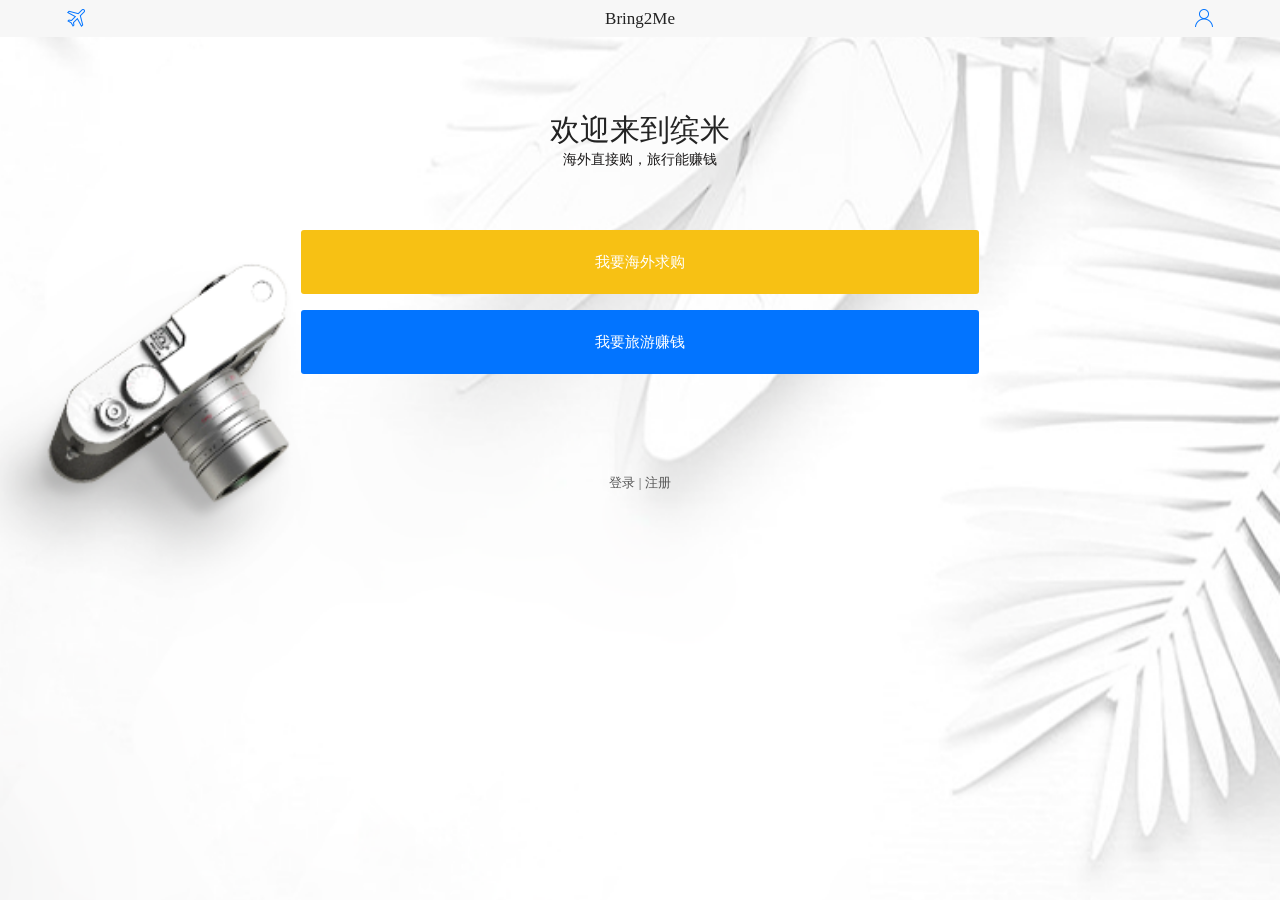
<file: public/index.html>
<!DOCTYPE html>
<html>
	<head>
		<!-- <meta http-equiv="Content-Type" content="text/html; charset=utf-8" />
		<meta name="viewport" content="width=device-width, initial-scale=1" />
		<title>项目</title>
		<link href="./Styles/css/style.css" rel="stylesheet" type="text/css" />	 -->

		<meta charset="UTF-8">
		<meta name="viewport" content="width=device-width,target-densitydpi=device-dpi,initial-scale=1.0, minimum-scale=1.0, maximum-scale=1.0, user-scalable=no"/>
		<meta name="apple-mobile-web-app-capable" content="yes" />
		<meta name="apple-mobile-web-app-status-bar-style" content="black-translucent" />
		<meta name=”format-detection” content=”telephone=no” />
		<!--<script type="text/javascript" src="../js/controller/flexible.js"></script>-->
		<title>2017-07-11开会代购项目</title>
		<link rel="stylesheet" type="text/css" href="./Styles/css/style.css">
		<!--<link rel="stylesheet/less" type="text/css" href="./Styles/css/style.less">-->
		
	</head>
	<body class="index_body">
	<header>
		<div class="p_headerleft"><a href="Views/p_fight_information.html"><img src="./Styles/img/fight.png" alt=""></a></div>
		<h3>Bring2Me</h3>
		<div class="p_headerright"><a href="javascript:;"><img src="./Styles/img/user.png" alt=""></a></div>
	</header>
	<div class="p_index_bg">
		<div class="p_index_title">
			<h2>欢迎来到缤米</h2>
			<h5>海外直接购，旅行能赚钱</h5>
		</div>
		<div class="p_buy"><a href="javascript:;">我要海外求购</a></div>
		<div class="p_sell"><a href="javascript:;">我要旅游赚钱</a></div>
		<div class="P_log_reg"><a href="Views/login.html">登录</a>  |  <a href="Views/register.html">注册</a></div>
	</div>
	

	<script type="text/javascript" src="Script/Libs/jquery.1.9.min.js"></script>
	<!--<script type="text/javascript" src="Script/Libs/less-1.7.0.js"></script>-->
	<!--<script type="text/javascript" src="Script/Libs/rem.js"></script>-->
	<script type="text/javascript" src="Script/main.js"></script>
	<script type="text/javascript" src="Script/Controller/index.js"></script>
	</body>
</html>
</file>
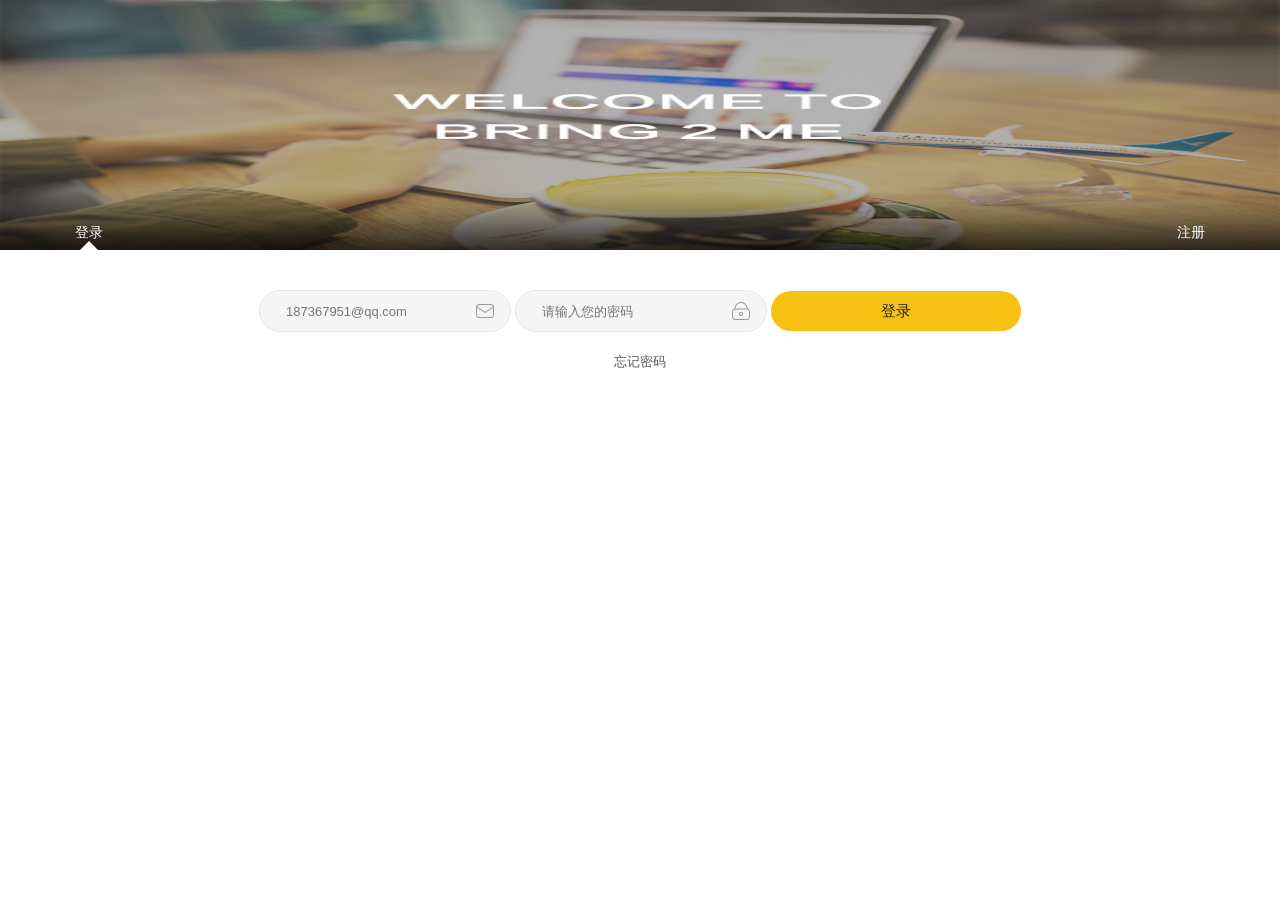
<file: public/Views/login.html>
<!DOCTYPE html>
<html>
	<head>
		<meta charset="UTF-8">
		<meta name="viewport" content="width=device-width,target-densitydpi=device-dpi,initial-scale=1.0, minimum-scale=1.0, maximum-scale=1.0, user-scalable=no"/>
		<meta name="apple-mobile-web-app-capable" content="yes" />
		<meta name="apple-mobile-web-app-status-bar-style" content="black-translucent" />
		<meta name=”format-detection” content=”telephone=no” />
		<!--<script type="text/javascript" src="../js/controller/flexible.js"></script>-->
		<title>2017-07-11开会代购项目----登录</title>
		<link rel="stylesheet" type="text/css" href="./../Styles/css/style.css">
	</head>
	<body>
	<div class="p_login_img p_tab_title" id="p_log_reg">
		<div class="p_item_log" id="p_login_page">登录</div>
  		<div class="p_item_reg" id="p_reg_page">注册</div>
  		<span class="p_triangle_log"></span>
  		<span class="p_triangle_reg"></span>
	</div>
	<div class="p_tab_cont">
		<div class="p_logcont">
			<input class="p_log_emil" id="login_email" type="text" placeholder="187367951@qq.com" />
			<input class="p_log_password" id="login_password" type="text" placeholder="请输入您的密码" />
			<button class="p_log_btn" id="p_log_btn"><a href="javascript:;">登录</a></button>
			<div class="p_forget_password"><a href="javascript:;">忘记密码</a></div>
		</div>
		<div class="p_regcont">
			<input class="p_log_emil p_reg_emil" id="register_email" type="text" placeholder="输入一个可靠的邮箱" />
			<input class="p_log_emil p_reg_password" id="register_password" type="text" placeholder="设置一个复杂的密码" />
			<input class="p_log_emil p_reg_pw2" id="register_password2" type="text" placeholder="劳烦再输入一次密码" />
			<input class="p_log_emil p_reg_name" id="register_nickname" type="text" placeholder="取个响亮的昵称吧" />
			<button class="p_log_btn" id="p_reg_btn"><a href="javascript:;">注册</a></button>
		</div>
	</div>
	<div id="p_reg_mask" class="p_reg_mask">
		<span id="p_close" class="p_close"></span>
		<div class="p_mail"><img src="../Styles/img/mail.png" /></div>
		<h4>谢谢您的注册</h4>
		<p>激活邮件已经发送到您的邮箱赶紧去激活吧!</p>
		<div class="p_goemil" id="p_goemil"><a href="javascript:;">去邮箱激活</a></div>
	</div>
	<div id="p_reg_maskerror" class="p_reg_mask">
		<span id="p_close" class="p_close"></span>
	</div>
	<script type="text/javascript" src="./../Script/Libs/jquery.1.9.min.js"></script>
	<script type="text/javascript" src="./../Script/main.js"></script>
	<script type="text/javascript" src="./../Script/Controller/login.js"></script>

	</body>
</html>
</file>
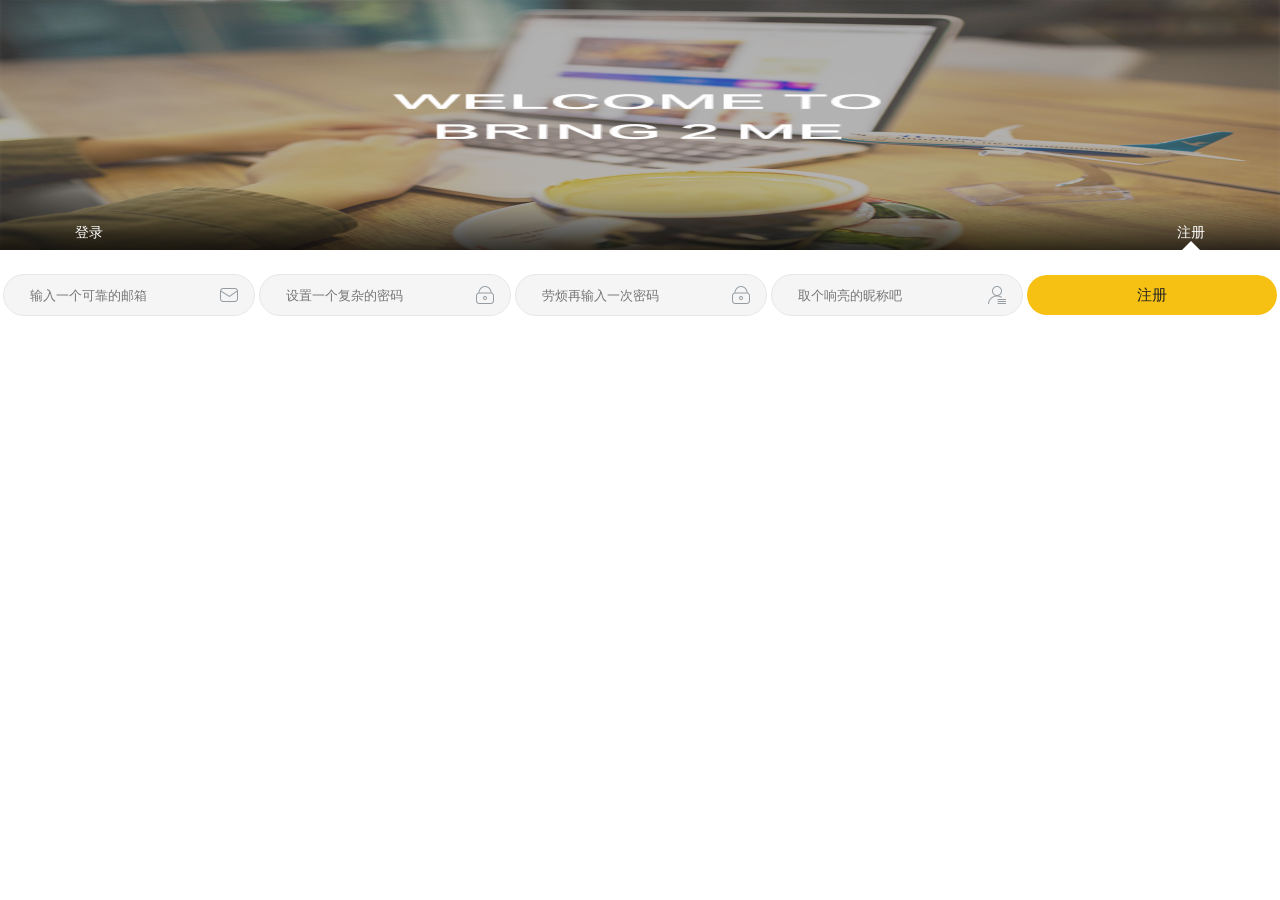
<file: public/Views/register.html>
<!DOCTYPE html>
<html>
	<head>
		<meta charset="UTF-8">
		<meta name="viewport" content="width=device-width,target-densitydpi=device-dpi,initial-scale=1.0, minimum-scale=1.0, maximum-scale=1.0, user-scalable=no"/>
		<meta name="apple-mobile-web-app-capable" content="yes" />
		<meta name="apple-mobile-web-app-status-bar-style" content="black-translucent" />
		<meta name=”format-detection” content=”telephone=no” />
		<!--<script type="text/javascript" src="../js/controller/flexible.js"></script>-->
		<title>2017-07-11开会代购项目----登录</title>
		<link rel="stylesheet" type="text/css" href="./../Styles/css/style.css">
	</head>
	<body>
	<div class="p_login_img p_tab_title" id="p_log_reg">
		<div class="p_item_log" id="p_login_page">登录</div>
  		<div class="p_item_reg" id="p_reg_page">注册</div>
  		<span class="p_triangle_log"></span>
  		<span class="p_triangle_reg"></span>
	</div>
	<div class="p_tab_cont">
		<div class="p_logcont">
			<input class="p_log_emil" type="text" placeholder="187367951@qq.com" />
			<input class="p_log_password" type="text" placeholder="请输入您的密码" />
			<button class="p_log_btn"><a href="javascript:;">登录</a></button>
			<div class="p_forget_password"><a href="javascript:;">忘记密码</a></div>
		</div>
		<div class="p_regcont">
			<input class="p_log_emil p_reg_emil" id="register_email" type="text" placeholder="输入一个可靠的邮箱" />
			<input class="p_log_emil p_reg_password" id="register_password" type="text" placeholder="设置一个复杂的密码" />
			<input class="p_log_emil p_reg_pw2" id="register_password2" type="text" placeholder="劳烦再输入一次密码" />
			<input class="p_log_emil p_reg_name" id="register_nickname" type="text" placeholder="取个响亮的昵称吧" />
			<button class="p_log_btn" id="p_reg_btn"><a href="javascript:;">注册</a></button>
		</div>
	</div>
	<div id="p_reg_mask" class="p_reg_mask">
		<span id="p_close" class="p_close"></span>
		<div class="p_mail"><img src="../Styles/img/mail.png" /></div>
		<h4>谢谢您的注册</h4>
		<p>激活邮件已经发送到您的邮箱赶紧去激活吧!</p>
		<div class="p_goemil" id="p_goemil"><a href="javascript:;">去邮箱激活</a></div>
	</div>
	<div id="p_reg_maskerror" class="p_reg_mask">
		<span id="p_close" class="p_close"></span>
	</div>
	<script type="text/javascript" src="./../Script/Libs/jquery.1.9.min.js"></script>
	<script type="text/javascript" src="./../Script/main.js"></script>
	<script type="text/javascript" src="./../Script/Controller/register.js"></script>

	</body>
</html>
</file>
<file: public/Styles/css/style.css>
/* 
	*2017-07-19
	*pxq初始化样式 
*/
body, h1, h2, h3, h4, h5, h6, hr, p, blockquote, dl, dt, dd, ul, ol, li, pre, form, fieldset, legend, button, input, textarea, th, td { margin:0; padding:0; }
  body, button, input, select, textarea { font:12px/1.5tahoma, arial, \5b8b\4f53; }
   h1, h2, h3, h4, h5, h6{ font-size:100%; } 
  address, cite, dfn, em, var { font-style:normal; }
  code, kbd, pre, samp { font-family:couriernew, courier, monospace; }
  small{ font-size:12px; }
  ul, ol { list-style:none; }
  a { text-decoration:none; }
  a:hover { text-decoration:underline; }
  sup { vertical-align:text-top; }
  sub{ vertical-align:text-bottom; }
  legend { color:#000; }
  fieldset, img { border:0; }
  button, input, select, textarea { font-size:100%; }
  table { border-collapse:collapse; border-spacing:0; }

/*
	  *flex布局
	*/


.box {
	display: -webkit-box;
	/* 老版本语法: Safari, iOS, Android browser, older WebKit browsers. */
	display: -moz-box;
	/* 老版本语法: Firefox (buggy) */
	display: -ms-flexbox;
	/* 混合版本语法: IE 10 */
	display: -webkit-flex;
	/* 新版本语法: Chrome 21+ */
	display: flex;
	/* 新版本语法: Opera 12.1, Firefox 22+ */
}

.box_center {
	/*子元素在主轴的对齐方式（新旧语法）*/
	-webkit-box-pack: center;
	-moz-justify-content: center;
	-webkit-justify-content: center;
	justify-content: center;
	/*子元素交叉轴对齐方式*/
	-webkit-box-align: center;
	-moz-align-items: center;
	-webkit-align-items: center;
	align-items: center;
}


/* 
	***2017-07-19
	***首页样式
   */

header {
	position: fixed;
	top: 0;
	left: 0;
	z-index: 3;
	width: 100%;
	height: 37px;
	background-color: #f7f7f7;
	line-height: 37px;
}

header h3 {
	font-size: 17px;
	color: #232323;
	text-align: center;
	font-weight: normal;
}

.p_headerleft {
	position: absolute;
	top: 6px;
	left: 5%;
	width: 24px;
	height: 24px;
}

.p_headerright {
	position: absolute;
	top: 6px;
	right: 5%;
	width: 24px;
	height: 24px;
}

.p_headerleft a,
.p_headerright a {
	display: inline-block;
	width: 24px;
	height: 24px;
}
.p_headerleft a img,
.p_headerright a img {
	width: 24px;
	height: 24px;
}
.index_body{
	width:100%;
	background:url(../img/index_bg.png) no-repeat;
	background-size: 100%;
}
.p_index_title{
	width: 100%;
	height: 70px;
	padding-top: 110px;
	text-align: center;
}
.p_index_title h2{
	font-size: 30px;
	color: #232323;
	font-weight: normal;
}
.p_index_title h5{
	font-size: 14px;
	color: #1b1919;
	font-weight: normal;
}
.p_buy,.p_sell{
	width:100%;
	text-align: center;
	padding-top:50px;
}
.p_sell{
	padding-top: 16px;
}
.p_buy a,.p_sell a{
	display: inline-block;
	width:53%;
	height: 64px;
	border-radius: 3px;
	line-height: 64px;
	text-align: center;
	font-size: 15px;
	color: #fff;
	background-color: #f7c114;
}
.p_sell a{
	background-color: #0274ff;
}
.P_log_reg{
	font-size:13px;
	color: #565656;
	text-align: center;
	padding-top: 100px;
}
.P_log_reg a{
	font-size: 13px;
	color: #565656;
}
/*
 
 * 代购项目---登录页
 * pxq 2017-07-20
 * */
.p_login_img{
	width:100%;
	height:250px;
	background:url(../img/log.png) no-repeat;
	background-size:100% 250px;
}
.p_tab_title{
	position: relative;
}
.p_item_log{
	position: absolute;
	left: 75px;
	bottom:8px;
	color: #fff;
	font-size: 14px;
}
.p_item_reg{
	position: absolute;
	bottom:8px;
	right:75px;
	color: #fff;
	font-size: 14px;
}
.p_triangle_log{
	display: none;
	width:0;
    height:0;
    border-width:0 10px 10px;
    border-style:solid;
    border-color:transparent transparent #fff;
    position: absolute;
    bottom: -1px;
    left:79px;
}
.p_triangle_reg{
	display: none;
	width:0;
    height:0;
    border-width:0 10px 10px;
    border-style:solid;
    border-color:transparent transparent #fff;
	position: absolute;
    bottom: -1px;
    right:79px;
}

.p_logcont{
	display: none;
	text-align: center;
}
.p_log_emil,.p_log_password{
	width:176px;
	height:40px;
	border:1px solid #e7e7e7;
	border-radius: 50px;
	color:#232323;
	font-size:13px;
	padding: 0 48px 0 26px;
	margin-top:40px;
	background:#f5f5f5 url(../img/emil.png) no-repeat 216px center;
	background-size:18px 18px;
}
.p_log_password{
	color:#a6a6a6;
	margin-top:15px;
	background:#f5f5f5 url(../img/password.png) no-repeat 216px center;
	background-size:18px 18px;
}
.p_log_btn{
	width:250px;
	height:40px;
	background-color: #f7c114;
	border:none;
	border-radius: 50px;
	margin-top: 25px;
}
.p_log_btn a{
	color: #232323;
	font-size: 15px;
}
.p_forget_password{
	margin-top: 20px;
}
.p_forget_password a{
	color:#565656;
	font-size: 13px;
}
.p_regcont{
	display: none;
	text-align: center;
}
.p_reg_emil{
	margin-top:22px;
}
.p_reg_password,.p_reg_pw2,.p_reg_name{
	margin-top:15px;
}
.p_reg_password,.p_reg_pw2{
	background:#f5f5f5 url(../img/password.png) no-repeat 216px center;
	background-size:18px 18px;
}
.p_reg_name{
	background:#f5f5f5 url(../img/name.png) no-repeat 216px center;
	background-size:18px 18px;
}
/*
 
 * 注册弹框
 * pxq 2017-07-20
 * */
.p_reg_mask{
	display: none;
	width:60%;
	height:245px;
	background-color: #fff;
	text-align: center;
}
.p_mail{
	margin-top: 26px;
}
.p_mail img{
	width:115px;
	height: 63px;
}
.p_reg_mask h4{
	font-size:14px;
	color:#232323;
	margin:14px 0;
}
.p_reg_mask p{
	color:#8e8e8e;
	font-size:12px;
	width:80%;
	margin-left: 10%;
}
.p_goemil{
	width:66%;
	height: 30px;
	border-radius: 50px;
	line-height: 30px;
	background-color: #f7c114;
	margin-top: 20px;
	margin-left: 17%;
}
.p_goemil a{
	font-size:14px;
	color:#232323;
}
.p_close{
	width:26px;
	height:26px;
	position: absolute;
	top:-13px;
	right:-13px;
	background:url(../img/p_close.png) no-repeat;
	background-size:26px 26px;
}
/*
 
 * 发布航班信息页面
 * pxq 2017-07-20
 * */
.p_fight_bg{
	width:100%;
	background:url(../img/fight_bg.png) no-repeat;
	background-size: 100%;
}
.p_fight{
	width:90%;
	height:500px;
	margin:34px 5%;
	text-align: center;
	color:#fff;
	background-color: #fff;
}
.p_fight_box{
	background:url(../img/fight_information.png) no-repeat; 
	background-size: 100% 149px;
	height:149px;
}
.p_fight_box h3{
	padding-top: 50px;
	font-size: 18px;
}
.p_fight_box h5{
	font-size: 13px;
	font-weight: normal;
}
.p_fight_input{
	text-align: center;
}
.p_fight_start{
	background:#f5f5f5 url(../img/fight_start.png) no-repeat 216px center;
	background-size:18px 18px;
}
.p_fight_end{
	background:#f5f5f5 url(../img/fight_end.png) no-repeat 216px center;
	background-size:18px 18px;
}
.p_fight_date{
	background:#f5f5f5 url(../img/fight_date.png) no-repeat 216px center;
	background-size:18px 18px;
}
.p_fight_return a{
	color:#0274ff;
}
/*
 
 * 关于我们
 * pxq 2017-07-20
 * */
.p_aboutus_img{
	width:100%;
	height:178px;
	margin-top: 37px;
	background: url(../img/us.png) no-repeat;
	background-size: 100% 178px;
}
.p_paragraph{
	width:90%;
	margin:0 5%;
	text-indent: 35px;
}
.p_paragraph p{
	margin-top:20px;
	font-size: 13px;
	color:#373535;
	line-height: 20px;
}
/*
 
 * 信息发布
 * pxq 2017-07-20
 * */
.p_infor_title{
	width:26%;
	margin-top:37px;
}
.p_infor_title li{
	height:40px;
	line-height: 40px;
	text-align: center;
	border-bottom: 1px solid #dee0dc;
	background-color: #f2f1f6;
}
.p_infor_title li.p_infor_title_cur{
	background-color:#fff;
	border-left:2px solid #f7c114;
}
.p_infor_cont{
	margin-top: 47px;
	width:74%;
	padding:0 3%;
}
/*.p_infor_cont li{
	display: none;
}
.p_infor_cont li.p_infor_cont_cur{
	display: block;
}*/
/*.p_infor_cont li span{
	display: inline-block;
	width:23%;
	height: 30px;
	line-height: 30px;
	text-align: center;
	border:1px solid #e7e7e7;
	border-radius: 50px;
	margin-top:5px;
	text-overflow: ellipsis;
	overflow: hidden;
	white-space: nowrap;
	padding:0 4%;
}*/
.p_infor_cont li{
	display: inline-block;
	width:23%;
	height: 30px;
	line-height: 30px;
	text-align: center;
	border:1px solid #e7e7e7;
	border-radius: 50px;
	margin-top:5px;
	text-overflow: ellipsis;
	overflow: hidden;
	white-space: nowrap;
	padding:0 4%;
}






/*.p_martop37{
	margin-top: 37px;
}
.p_infor_title{
	width:26%;
}
.p_infor_title li{
	height:40px;
	line-height: 40px;
	text-align: center;
	border-bottom: 1px solid #dee0dc;
	background-color: #f2f1f6;
}
.p_infor_title li.p_infor_title_cur{
	background-color:#fff;
	border-left:2px solid #f7c114;
}
.p_infor_cont{
	width:74%;
	padding:0 3%;
}
.p_infor_cont li{
	display: inline-block;
	width:23%;
	height: 30px;
	line-height: 30px;
	text-align: center;
	border:1px solid #e7e7e7;
	border-radius: 50px;
	margin-top:5px;
	text-overflow: ellipsis;
	overflow: hidden;
	white-space: nowrap;
	padding:0 4%;
}*/
</file>
